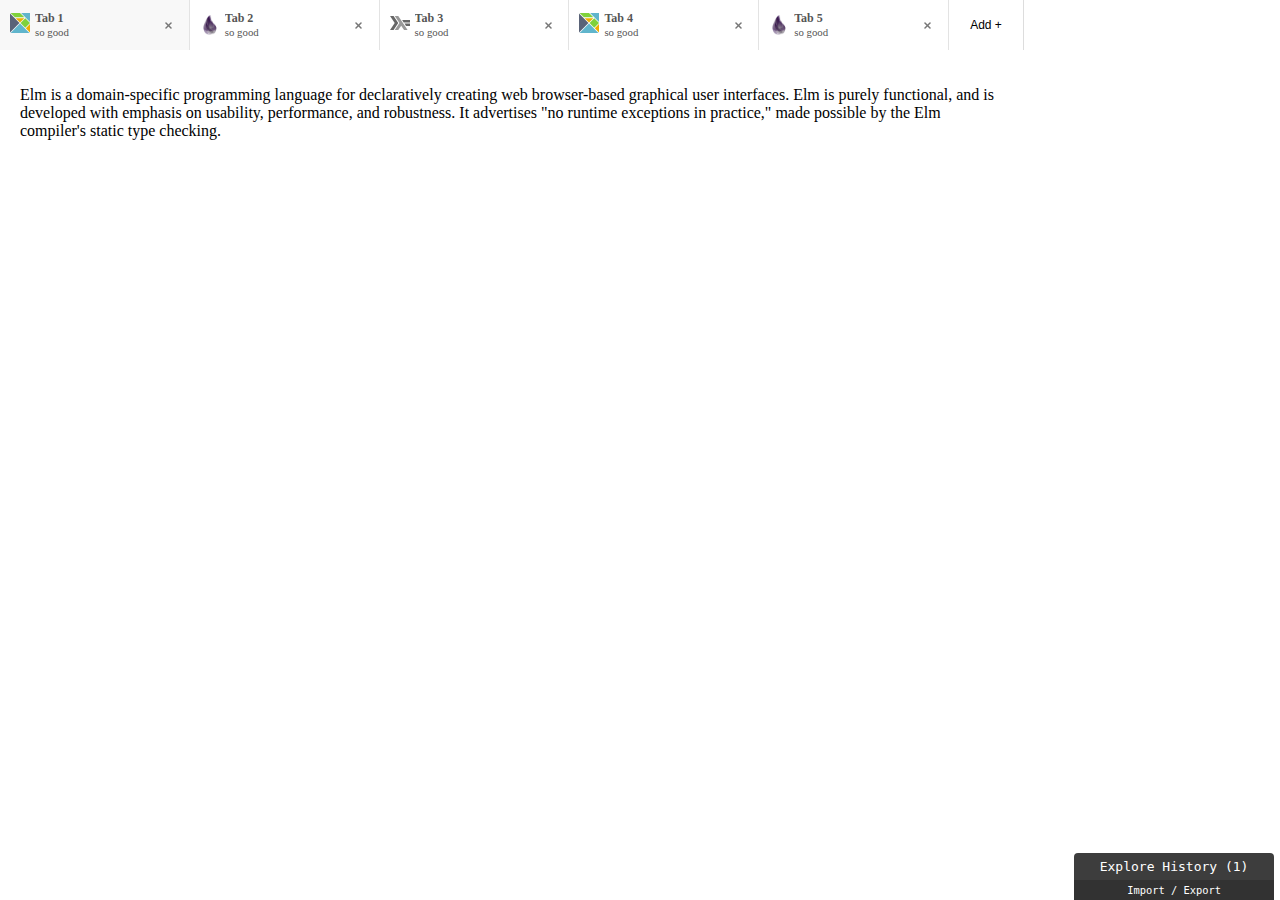
<file: docs/index.html>
<!doctype html>
  <meta charset="utf-8">
  <link rel="stylesheet" href="main.css" />

  <body>
    <div></div>
    <script src="elm.js"></script>
    <script src="../lib/reorderable.js"></script>
    <script>
      var app = Elm.Main.embed(document.querySelector("div"));
      app.ports.getFlexTabWidth.subscribe(function(tabIndex) {
        setTimeout(function() {
          var tab = getTabByIndex(tabIndex)
          console.log(tab.offsetWidth)
          app.ports.newTabWidth.send(tab.offsetWidth)
        }, 16);
      })

      function getTabByIndex(tabIndex) {
        return document.querySelector('[data-reorderable-index=\'' + tabIndex + '\']')
      }

      var reorderableQuerySelector = "[data-reorderable-index]";

      options = {
        reorderableDataAttr: "reorderableIndex",
        reorderableQuerySelector: reorderableQuerySelector,
        placeholderId: "reorderable-placeholder",
        on: {
          dragStart: app.ports.dragStart.send,
          dragMove: app.ports.dragMove.send,
          dragStop: app.ports.dragStop.send
        },
        initialAxis: 'x',
        offsets: {
          touch: {x: 0, y: 0},
          mouse: {x: 0, y: 0}
        }
      }

      Reorderable.setUpReorderableEvents(options);
    </script>
  </body>
</file>
<file: docs/main.css>
body {
  margin: 0;
}

.root-app {
  position: fixed;
  top: 0;
  right: 0;
  bottom: 0;
  left: 0;
}

.tabs-container {
  width: 80%;
  padding-top: 50px;
}

.tab--pinned {
  display: flex;
  justify-content: space-around;
  align-items: center;
  height: 50px;
  background-color: white;
}

.tab-logo {
  display: flex;
  justify-content: center;
  align-items: center;
}

.tab-info {
  display: flex;
}

.tab-titles {
  display: flex;
  flex-direction: column;
  padding: 0 5px;
  white-space: nowrap;
}

.tab-title {
  margin: 0;
  text-overflow: ellipsis;
  white-space: nowrap;
  overflow: hidden;
  font-size: 12px;
  line-height: 14px;
}

.tab-subtitle {
  margin: 0;
  font-size: 11px;
  line-height: 12px;
  font-size: 10.8px;
  line-height: 14px;
}

.tab-logo-svg {
  width: 20px;
  height: 20px;
}

.tab-list {
  flex: 1;
  display: flex;
  user-select: none;
  color: rgb(85, 85, 85);
  position: absolute;
  top: 0;
  left: 0;
  height: 50px;
  width: 80%;
}

.tab {
  background-color: white;
  border-right: 1px solid #E3E3E3;
  border-bottom: 0;
  display: flex;
  align-items: center;
  justify-content: space-between;
  padding: 10px;
  flex-basis: 0;
  flex-grow: 1;
  max-width: 250px;
  min-width: 100px;
  cursor: pointer;
  box-sizing: border-box;
}

.tab:hover {
  background-color: #F8F8F8;
}


.moving-tab {
  top: 0;
  position: fixed;
  user-select: none;
  box-shadow: 8px 0 11px -4px rgba(0, 0, 0, 0.1), -8px 0 4px -4px rgba(0, 0, 0, 0.1);
}

.hidden {
  visibility: hidden;
}

.drop-preview {
  background-color: #dddddd;
}

.pin-drop-preview {
  background-color: white;
}

.tab-context-menu {
  position: fixed;
  z-index: 1;
  background-color: white;
}

.tab-context-menu__list {
  margin: 0;
  padding: 0;
  list-style: none;
  display: flex;
  flex-direction: column;
  border: 1px solid #DDDDDD;
  border-radius: 5px;
}

.tab-context-menu__item {
  overflow: hidden;
}

.tab-context-menu__item:hover {
  background-color: #30aabc;
  color: white;
}

.tab-context-menu__item:first-child {
  border-radius: 4px 4px 0 0;
}

.tab-context-menu__item:last-child {
  border-radius: 0 0 4px 4px;
}

.tab-context-menu__divider {
  background-color: #DDDDDD;
  height: 1px;
}

.tab-context-menu__button {
  width: 100%;
  border: 0px;
  background-color: inherit;
  text-align: left;
  padding: 5px;
  color: inherit;
}

.tab-close {
  padding: 5px 6px;
  height: 20px;
  width: 20px;
  color: #777777;
  border-radius: 30px;
  opacity: 1;
  font-size: 0;
  cursor: pointer;
  background-color: transparent;
  border: 0;
}

.accessible-hidden-text {
  font: 0/0 serif;
  text-shadow: none;
  color: transparent;
  position: absolute;
}

.tab-close-svg {
  width: 7px;
  height: 7px;
}

#reorderable-placeholder {
  cursor: move;
  z-index: 2;
  height: 50px;
}

[data-reorderable-index] {
}

.add-tab {
  border: none;
  font-size: 12px;
  line-height: 14px;
  background-color: white;
  color: black;
  display: flex;
  justify-content: center;
  align-items: center;
  width: 75px;
  border-right: 1px solid #dddddd;
}

.tab--selected {
  background-color: #f8f8f8;
}

.language-info {
  padding: 20px;
}

.tab-invisible-link {
  text-decoration: none;
  color: inherit;
}
</file>
